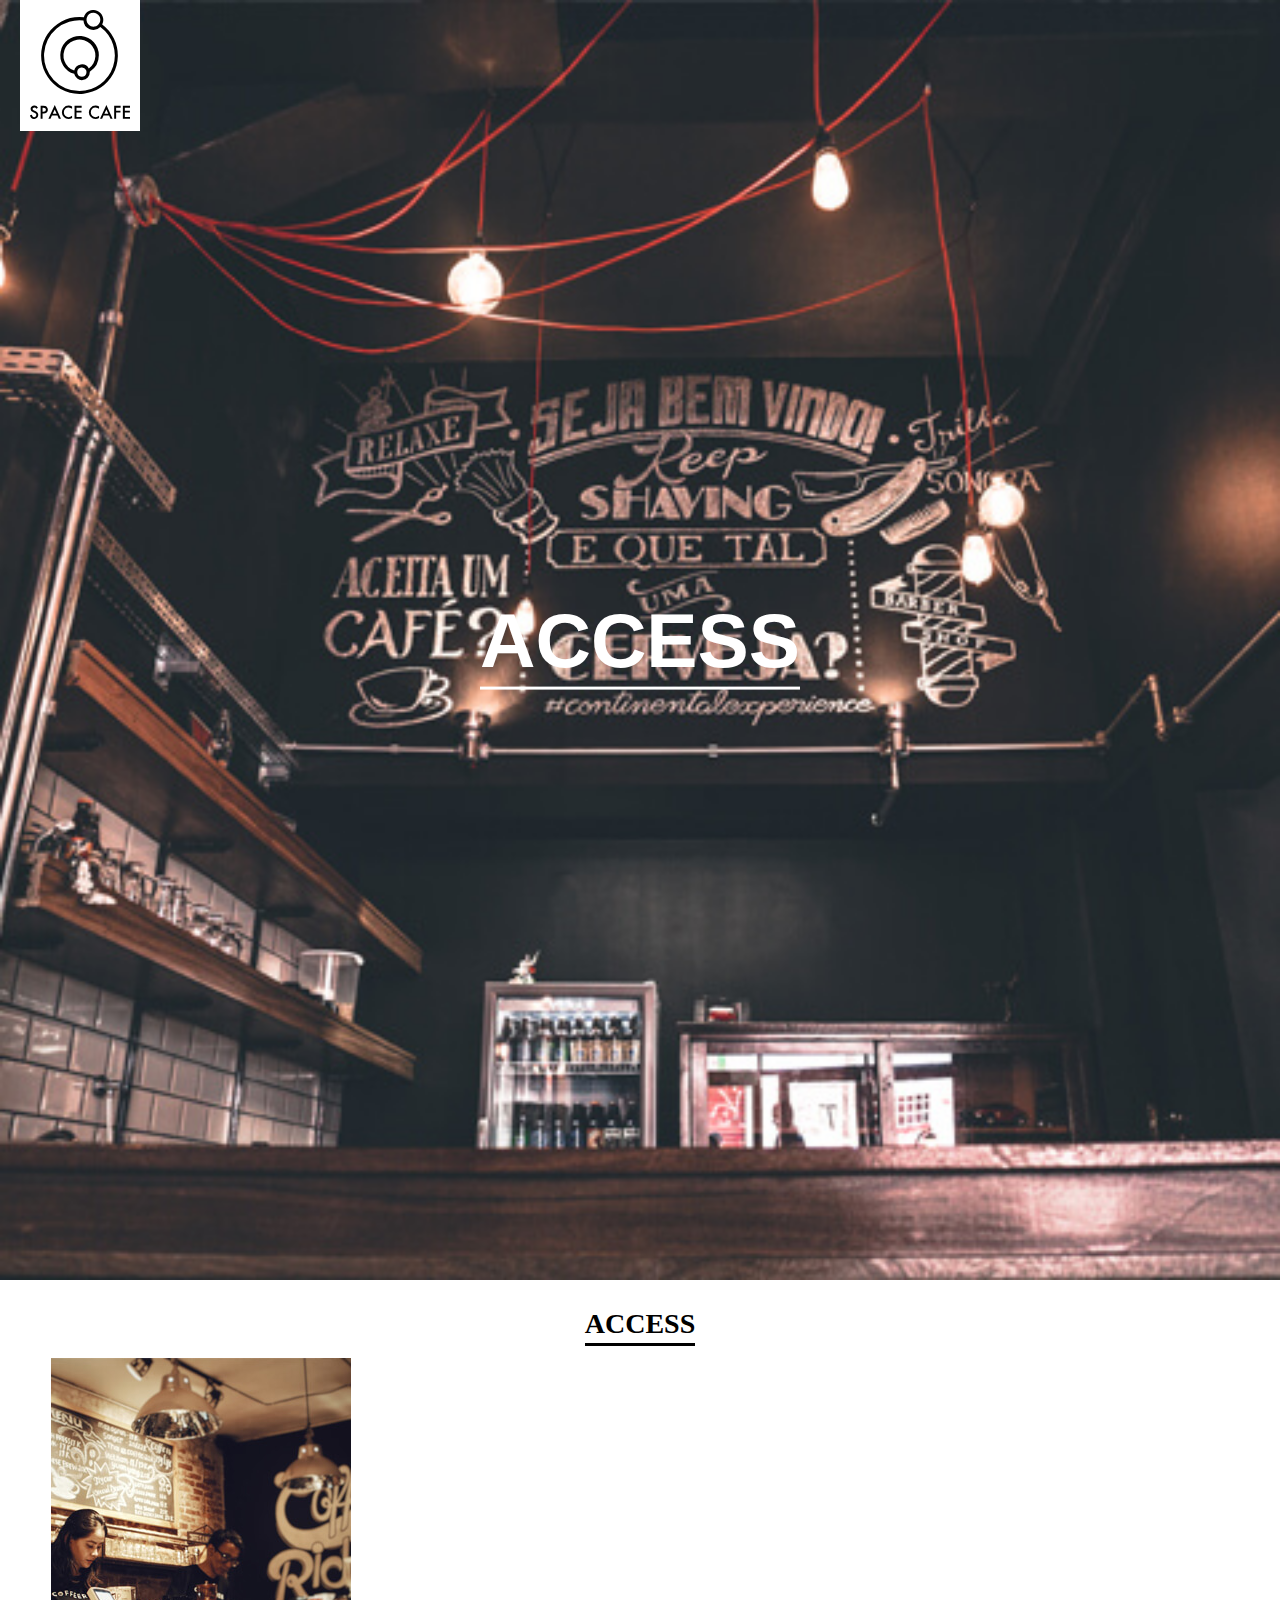
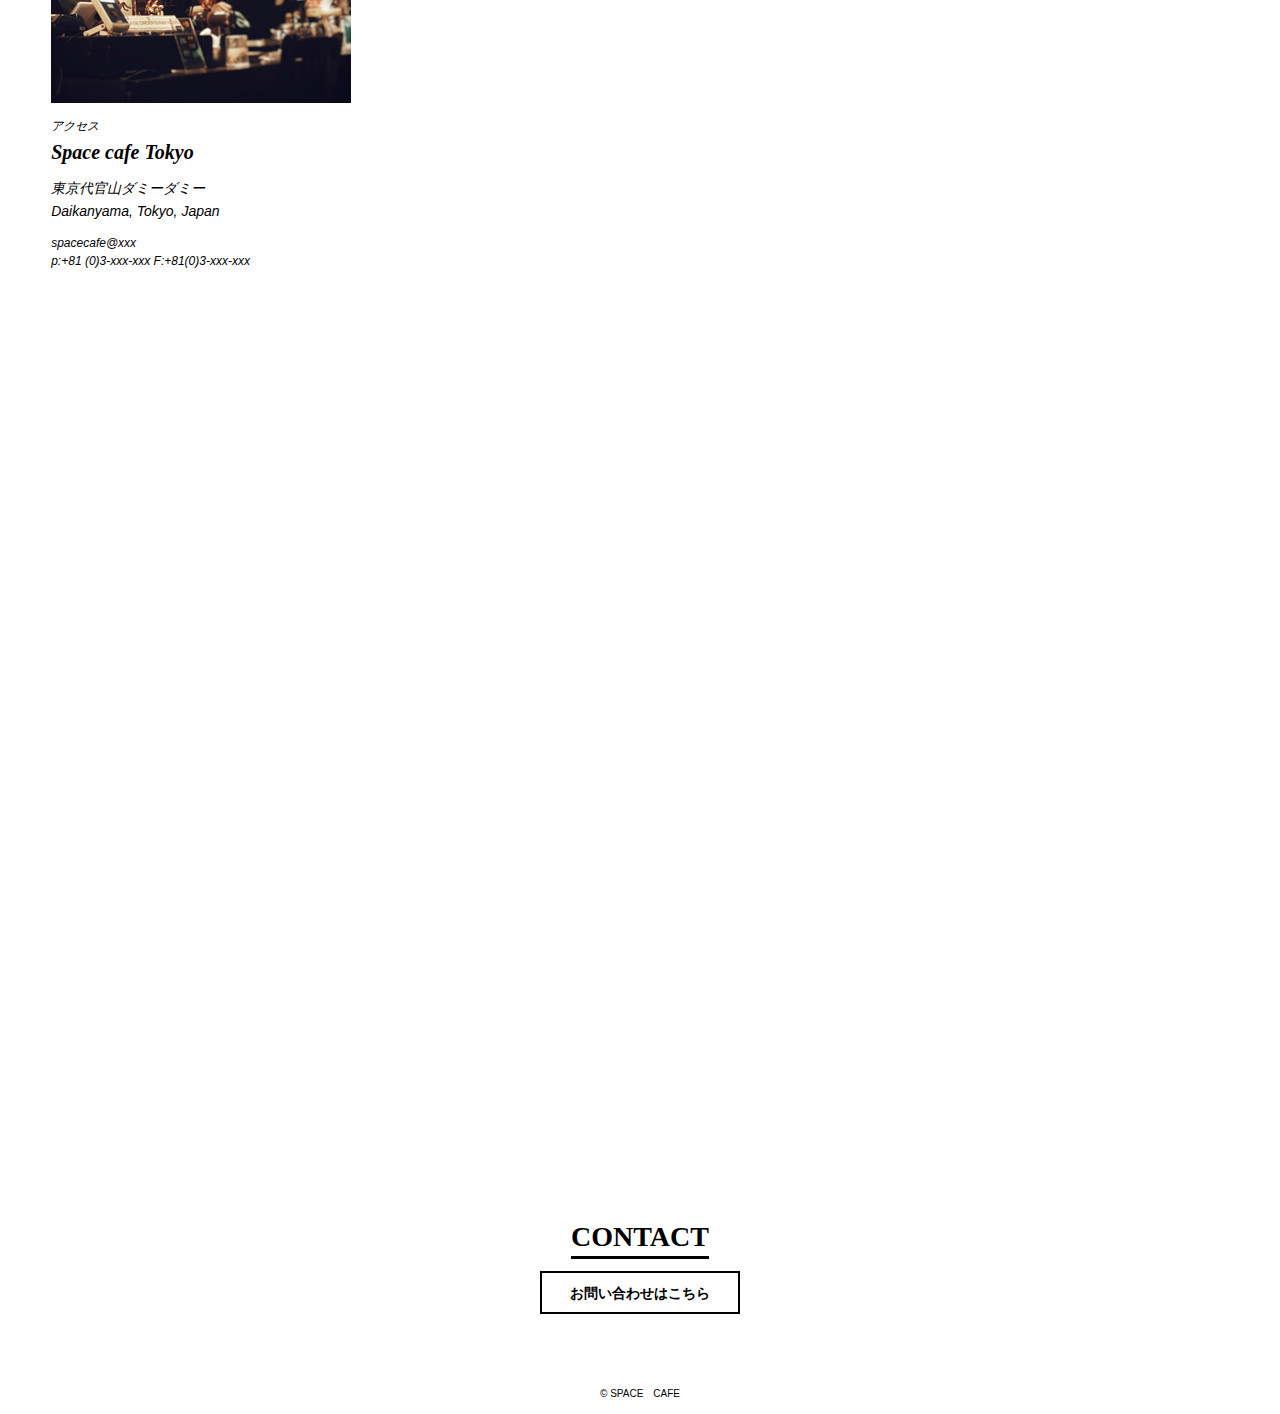
<file: irohaaccess/index.html>
<!DOCTYPE html>
<html lang="ja">
<head>
<meta charset="utf-8">
<meta http-equiv="X-UA-Compatible" content="IE=edge">
<meta name = "viewport" content="width=device-width, user-scalable=yes,initial-scale=1.0">
<title>アクセスページ SPACE CAFE</title>
<link rel="shortcut icon" href="../assets/img/common/favicon.ico">
<link rel="apple-touch-icon" href="../assets/img/common/apple-touchicon.png">
<link rel="stylesheet" href="../assets/css/reset.css">
<link rel="stylesheet" href="../assets/css/common.css">
<link rel="stylesheet" href="../assets/css/access.css">
</head>
<body>
    <header class="header header-access">
        <h1 class="logo"><img src="../assets/img/common/logo.svg" alt="ロゴ"></h1>
          <div class="catch-copy"><span>ACCESS</span></div>
    </header>
    <main class="main">
      <div class="wrapper">
          <section class="section-access">
              <h2 class="heading02"><span>ACCESS</span></h2>
               <div class="access-img"><img src="../assets/img/access/img_access.jpg" alt="店内風景"></div>
        <address class="address">
          <dl>
              <dt>アクセス</dt>
              <dd class="access-desc">
                  <div class="access-name">Space cafe Tokyo</div>
                  <div class="address">
                      <div class="address-text">
                          東京代官山ダミーダミー<br>
                          Daikanyama, Tokyo, Japan
                      </div>
                      <div class="address-contact">
                        spacecafe@xxx<br>
                          p:+81 (0)3-xxx-xxx F:+81(0)3-xxx-xxx
                      </div>
                  </div>
              </dd>
          </dl>    
       </address>
            <div class="map">
                <iframe src="https://www.google.com/maps/embed?pb=!1m18!1m12!1m3!1d3242.1736982450498!2d139.70095931526393!3d35.64809188020207!2m3!1f0!2f0!3f0!3m2!1i1024!2i768!4f13.1!3m3!1m2!1s0x60188b45c788b9cd%3A0x50f941ce0d71f4f8!2z5Luj5a6Y5bGx6aeF!5e0!3m2!1sja!2sjp!4v1581669852854!5m2!1sja!2sjp" width="600" height="450" frameborder="0" style="border:0;" allowfullscreen=""></iframe>
              </div>
              </section>
              <section>
              <h2 class="heading02 heading02-contact"><span>CONTACT</span></h2>
              <a href="..//contact/index.html" class="btn">お問い合わせはこちら</a>
          </section>
      </div>
    </main>
    <footer class="footer">
        <p class="copy"><small>&copy; SPACE　CAFE</small></p>
    </footer>
</body>
<html>
</file>
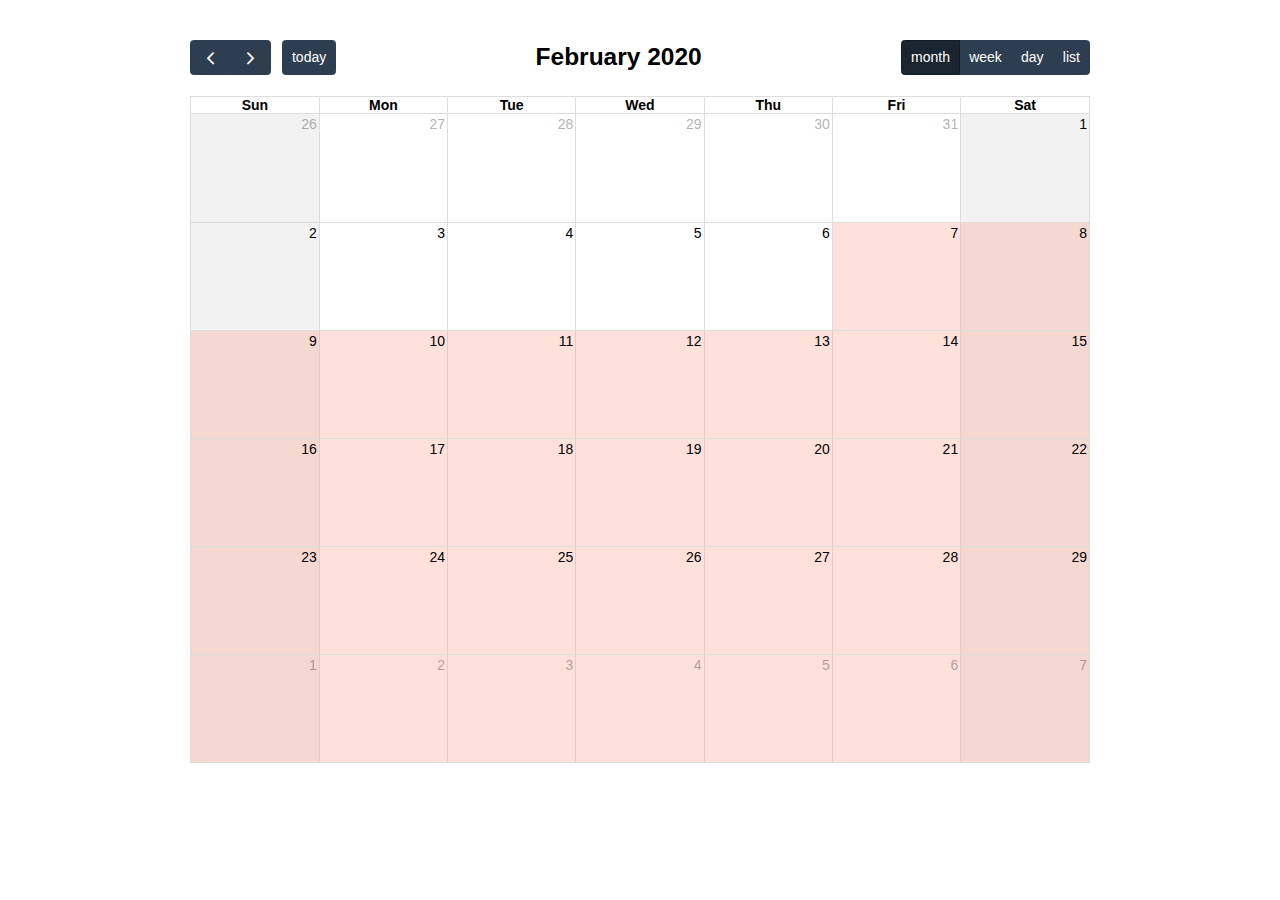
<file: background-events.html>
<!DOCTYPE html>
<html>
<head>
<meta charset='utf-8' />
<link href='./assets/css/core/main.css' rel='stylesheet' />
<link href='./assets/css/daygrid/main.css' rel='stylesheet' />
<link href='./assets/css/timegrid/main.css' rel='stylesheet' />
<link href='./assets/css/list/main.css' rel='stylesheet' />
<script src='./assets/js/core/main.js'></script>
<script src='./assets/js/interaction/main.js'></script>
<script src='./assets/js/daygrid/main.js'></script>
<script src='./assets/js/timegrid/main.js'></script>
<script src='./assets/js/list/main.js'></script>
<script>

  document.addEventListener('DOMContentLoaded', function() {
    var calendarEl = document.getElementById('calendar');

    var calendar = new FullCalendar.Calendar(calendarEl, {
      plugins: [ 'interaction', 'dayGrid', 'timeGrid', 'list' ],
      header: {
        left: 'prev,next today',
        center: 'title',
        right: 'dayGridMonth,timeGridWeek,timeGridDay,listMonth'
      },
      defaultDate: '2020-02-13',
      navLinks: true, // can click day/week names to navigate views
      businessHours: true, // display business hours
      editable: true,
      events: [
       /* {
          title: 'Business Lunch',
          start: '2019-08-03T13:00:00',
          constraint: 'businessHours'
        },
        {
          title: 'Meeting',
          start: '2019-08-13T11:00:00',
          constraint: 'availableForMeeting', // defined below
          color: '#257e4a'
        },*/
        {
          title: 'Iroha HANAMI',
          start: '2020-04-05T11:00:00',
          end: '2020-04-05T13:00:00'
        },

        {
          title: 'Iroha meeting',
          start: '2020-04-16T18:30:00',
          end: '2020-04-16T20:30:00'
        },

        {
          title: 'Iroha meeting',
          start: '2020-04-23T18:30:00',
          end: '2020-04-23T20:30:00'
        },
        {
          title: 'Iroha meeting',
          start: '2020-04-30T18:30:00',
          end: '2020-04-30T20:30:00'
        },
        {
          title: 'Iroha meeting',
          start: '2020-05-07T18:30:00',
          end: '2020-05-07T20:30:00'
        },
        {
          title: 'Iroha meeting',
          start: '2020-05-14T18:30:00',
          end: '2020-05-14T20:30:00'
        },
        {
          title: 'Iroha meeting',
          start: '2020-05-21T18:30:00',
          end: '2020-05-21T20:30:00'
        },
        {
          title: 'Iroha meeting',
          start: '2020-05-28T18:30:00',
          end: '2020-05-28T20:30:00'
        },
        /*{
          title: 'Party',
          start: '2019-08-29T20:00:00'
        },*/

        // areas where "Meeting" must be dropped
      /*  {
          groupId: 'availableForMeeting',
          start: '2019-08-11T10:00:00',
          end: '2019-08-11T16:00:00',
          rendering: 'background'
        },
        {
          groupId: 'availableForMeeting',
          start: '2019-08-13T10:00:00',
          end: '2019-08-13T16:00:00',
          rendering: 'background'
        },*/

        // red areas where no events can be dropped
        {
          start: '2020-02-07',
          end: '2020-04-07',
          overlap: false,
          rendering: 'background',
          color: '#ff9f89'
        },

        {
          start: '2020-05-02',
          end: '2020-05-06',
          overlap: false,
          rendering: 'background',
          color: '#ff9f89'
        },
        /*{
          start: '2019-08-06',
          end: '2019-08-08',
          overlap: false,
          rendering: 'background',
          color: '#ff9f89'
        }*/
      ]
    });

    calendar.render();
  });

</script>
<style>

  body {
    margin: 40px 10px;
    padding: 0;
    font-family: Arial, Helvetica Neue, Helvetica, sans-serif;
    font-size: 14px;
  }

  #calendar {
    max-width: 900px;
    margin: 0 auto;
  }

</style>
</head>
<body>

  <div id='calendar'></div>

</body>
</html>
</file>
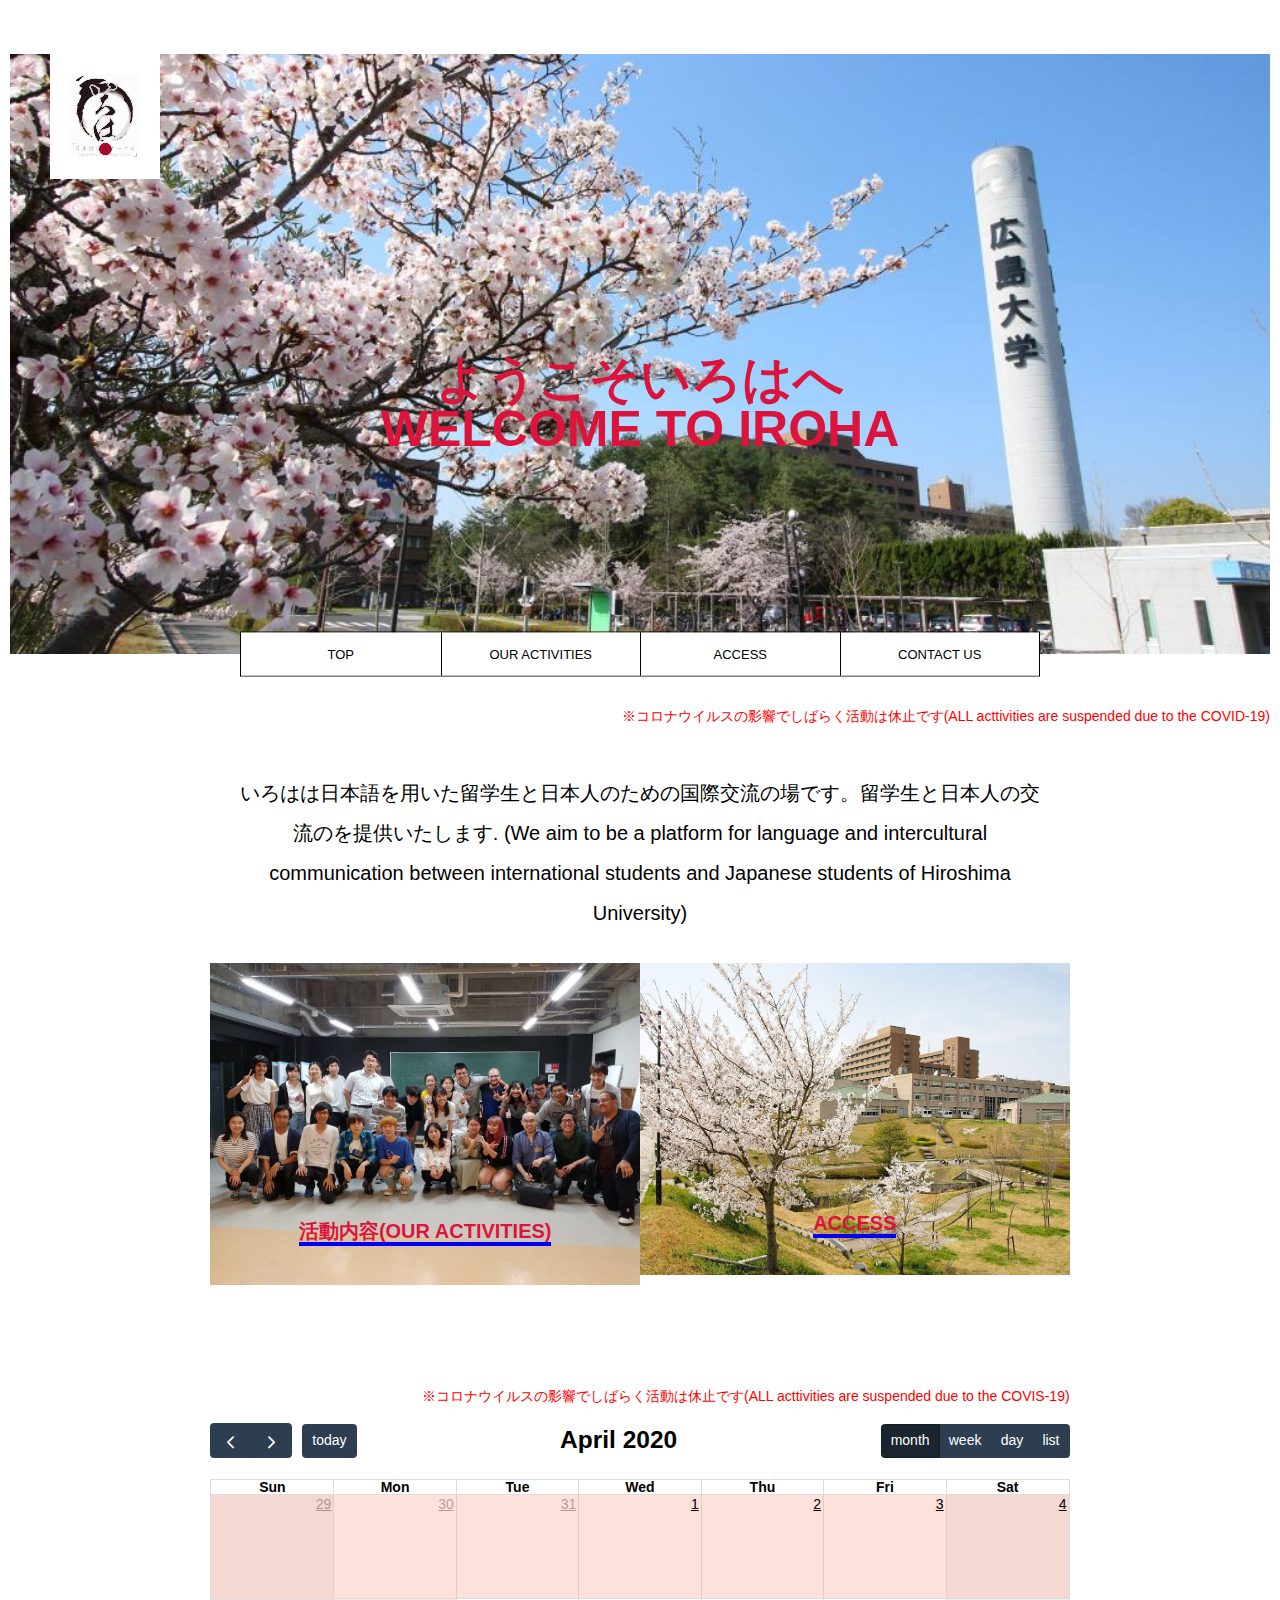
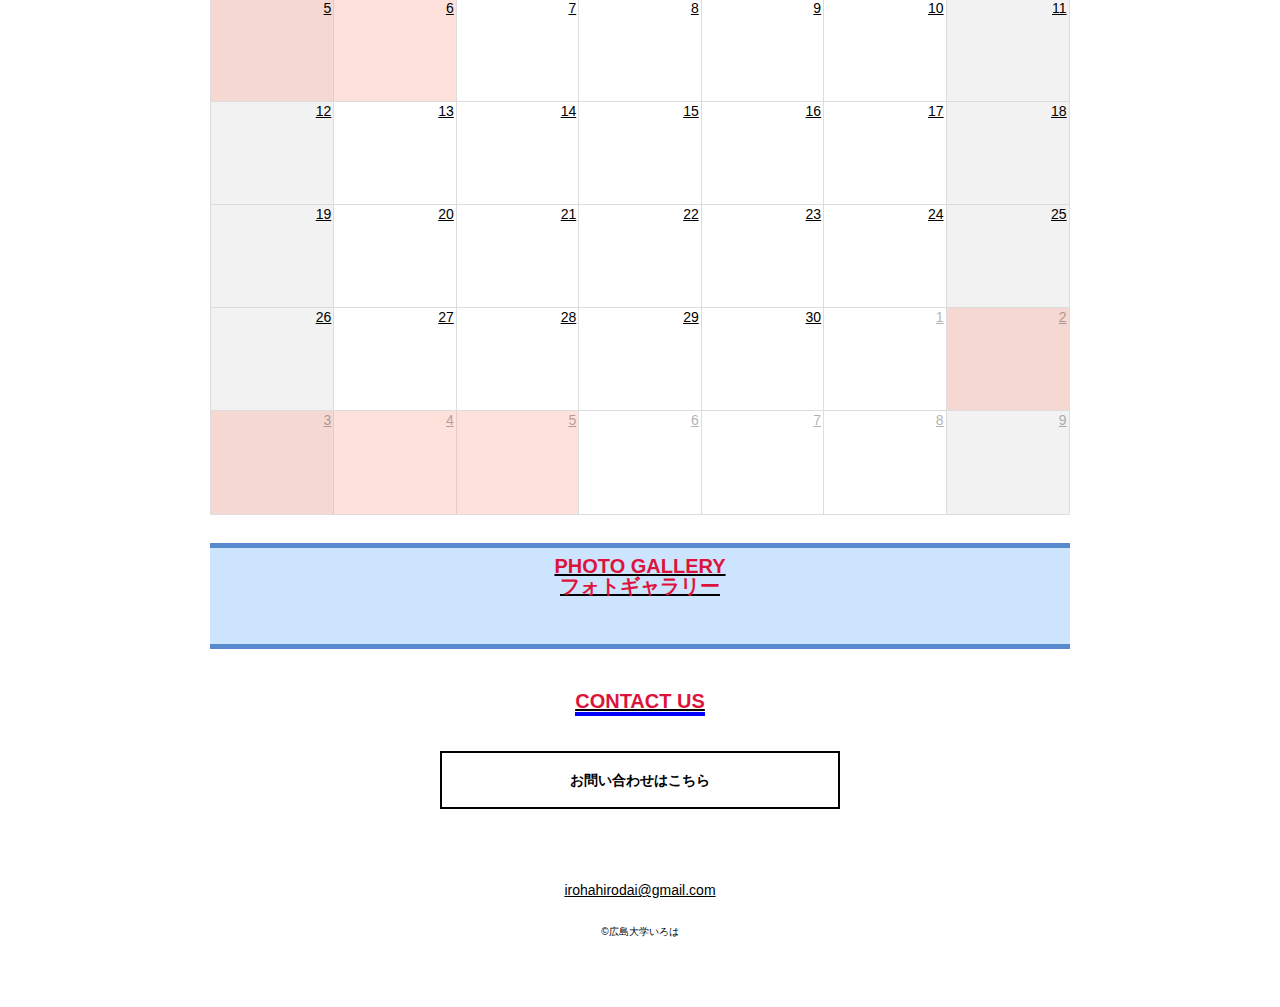
<file: iroha.html>
<!DOCTYPE html>
<html lang ="ja">
<head>
<meta charset="utf-8">
<meta http-equiv="X-UA-Compatible" content="IE=edge">
<meta name = "viewport" content="width=device-width, user-scalable=yes,initial-scale=1.0">
 <title>いろは(Iroha)</title>
　<link rel="shortcut icon" href="assets/img/common/iroha.ico">
　<link rel="apple-touch-icon" href="assets/img/common/apple-iroha-icon.png">
  <link rel="stylesheet" href="assets/css/reset.css">
  <link rel="stylesheet" href="assets/css/irohacommon.css">
  <link rel="stylesheet" href="assets/css/irohatop.css">
  <link href='./assets/css/core/main.css' rel='stylesheet' />
<link href='./assets/css/daygrid/main.css' rel='stylesheet' />
<link href='./assets/css/timegrid/main.css' rel='stylesheet' />
<link href='./assets/css/list/main.css' rel='stylesheet' />
<script src='./assets/js/core/main.js'></script>
<script src='./assets/js/interaction/main.js'></script>
<script src='./assets/js/daygrid/main.js'></script>
<script src='./assets/js/timegrid/main.js'></script>
<script src='./assets/js/list/main.js'></script>
</head>
<body>
 <header class="header">
     <h1 class="logo"><img src="assets/img/common/iroha.svg" alt="ロゴ"></h1>
　    <div class="catch-copy"><span><font face="HG行書体">ようこそいろはへ</font><br>
         <font face="@Arial Unicode MS">WELCOME TO IROHA</font></span></div>
</header>
<nav class="globalnav">
 <ul class="globalnav-list">
     <li><a href="iroha.html">TOP</a></li> 
     <li><a href="irohamenu/iroha.html">OUR ACTIVITIES</a></li>
     <li><a href="irohaaccess/iroha.html">ACCESS</a></li>
     <li><a href="irohacontact/iroha.html">CONTACT US</a></li>
 </ul>
</nav>
<main class="main">
     <div class="alert">
           ※コロナウイルスの影響でしばらく活動は休止です(ALL acttivities are suspended due to the COVID-19)
       </div>
 <div class="wrapper">
    <div class="lead">
        いろはは日本語を用いた留学生と日本人のための国際交流の場です。留学生と日本人の交流のを提供いたします. (We aim to be a platform for language and intercultural communication between international students and Japanese students of Hiroshima University)
        
    </div>
<div class="img-link-wrap">
 <section class="img-link">
    <a href="irohamenu/iroha.html">
     <img src="assets/img/menu/irohaactive.jpg" alt="">
        <h2 class="heading02"><span>活動内容(OUR ACTIVITIES)</span></h2>
    </a>
</section>
<section class="img-link">
    <a href="irohaaccess/iroha.html">
     <img src="assets/img/access/irohaaccess.jpg" alt="" class="img-size">
        <h2 class="heading02"><span>ACCESS</span></h2>
   </a>
</section>
</div>
<!--<section>
<section>
    <a href="irohamenu/iroha.html">
    <h3>活動内容(OUR ACYIVITY)</h3>
    </a>
</section>
     <a href="irohaaccess/iroha.html">
         <h3>ACCEESS</h3>
    </a>
</section><-->
     <br>
   <section>
       <div class="alert">
           ※コロナウイルスの影響でしばらく活動は休止です(ALL acttivities are suspended due to the COVIS-19)
       </div>
    <script>

        document.addEventListener('DOMContentLoaded', function() {
          var calendarEl = document.getElementById('calendar');
      
          var calendar = new FullCalendar.Calendar(calendarEl, {
            plugins: [ 'interaction', 'dayGrid', 'timeGrid', 'list' ],
            header: {
              left: 'prev,next today',
              center: 'title',
              right: 'dayGridMonth,timeGridWeek,timeGridDay,listMonth'
            },
            defaultDate: '2020-04-04',
            navLinks: true, // can click day/week names to navigate views
            businessHours: true, // display business hours
            editable: true,
            events: [
             /* {
                title: 'Business Lunch',
                start: '2019-08-03T13:00:00',
                constraint: 'businessHours'
              },
              {
                title: 'Meeting',
                start: '2019-08-13T11:00:00',
                constraint: 'availableForMeeting', // defined below
                color: '#257e4a'
              },*/
              /*{
                title: 'Iroha HANAMI',
                start: '2020-04-05T11:00:00',
                end: '2020-04-05T13:00:00'
              },*/
      
              /*{
                title: 'Iroha meeting',
                start: '2020-04-16T18:30:00',
                end: '2020-04-16T20:30:00'
              },
      
              {
                title: 'Iroha meeting',
                start: '2020-04-23T18:30:00',
                end: '2020-04-23T20:30:00'
              },
              {
                title: 'Iroha meeting',
                start: '2020-04-30T18:30:00',
                end: '2020-04-30T20:30:00'
              },
              {
                title: 'Iroha meeting',
                start: '2020-05-07T18:30:00',
                end: '2020-05-07T20:30:00'
              },
              {
                title: 'Iroha meeting',
                start: '2020-05-14T18:30:00',
                end: '2020-05-14T20:30:00'
              },
              {
                title: 'Iroha meeting',
                start: '2020-05-21T18:30:00',
                end: '2020-05-21T20:30:00'
              },
              {
                title: 'Iroha meeting',
                start: '2020-05-28T18:30:00',
                end: '2020-05-28T20:30:00'
              }, */
              /*{
                title: 'Party',
                start: '2019-08-29T20:00:00'
              },*/
      
              // areas where "Meeting" must be dropped
            /*  {
                groupId: 'availableForMeeting',
                start: '2019-08-11T10:00:00',
                end: '2019-08-11T16:00:00',
                rendering: 'background'
              },
              {
                groupId: 'availableForMeeting',
                start: '2019-08-13T10:00:00',
                end: '2019-08-13T16:00:00',
                rendering: 'background'
              },*/
      
              // red areas where no events can be dropped
              {
                start: '2020-02-07',
                end: '2020-04-07',
                overlap: false,
                rendering: 'background',
                color: '#ff9f89'
              },
      
              {
                start: '2020-05-02',
                end: '2020-05-06',
                overlap: false,
                rendering: 'background',
                color: '#ff9f89'
              },
              /*{
                start: '2019-08-06',
                end: '2019-08-08',
                overlap: false,
                rendering: 'background',
                color: '#ff9f89'
              }*/
            ]
          });
      
          calendar.render();
        });
      
      </script>
      <style>
      
        body {
          margin: 40px 10px;
          padding: 0;
          font-family: Arial, Helvetica Neue, Helvetica, sans-serif;
          font-size: 14px;
        }
      
        #calendar {
          max-width: 900px;
          margin: 0 auto;
        }
      
      </style>
       

     <div id='calendar'></div>  


   </section>
     
    <section>
      <div class="photwrap">
     <a href="phot/irohaphot.html"> 
         <h2 class="heading02 heading02-phot"><p>PHOTO GALLERY<br>フォトギャラリー</p></h2>
        </a>
      </div>
     </section>
　　<section>
    <a href="irohacontact/iroha.html">
    <h2 class="heading02 heading02"><span>CONTACT US</span></h2>
    </a>
    <a href="irohacontact/iroha.html" class="btn"><p>お問い合わせはこちら</p></a> 
　　</section>
</div> <!--wrapper-->
    <div class= eemail><a href="irohahirodai@gmail.com">irohahirodai@gmail.com</a></div>
</main>
<footer class="footer">
    <p class="copy"><small>&copy;広島大学いろは</small><p>
</footer>
</body>
</html>
</file>
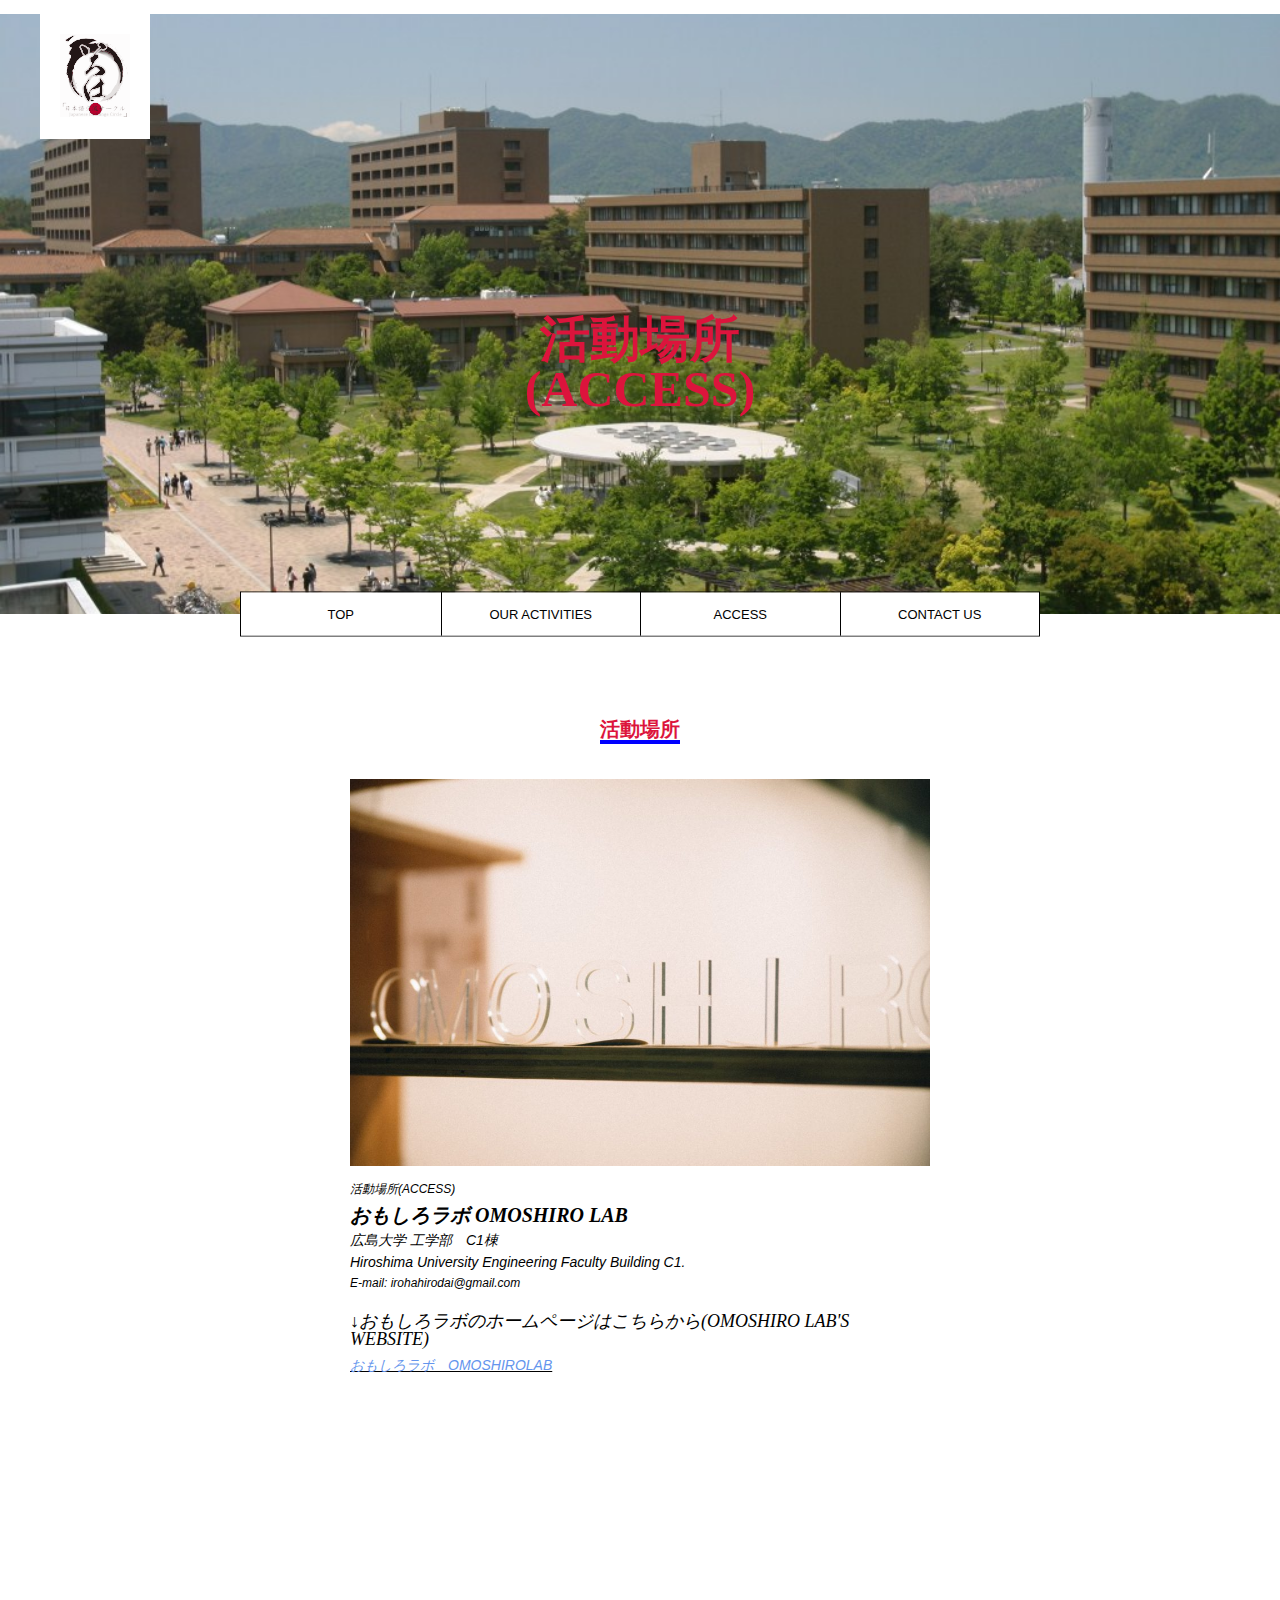
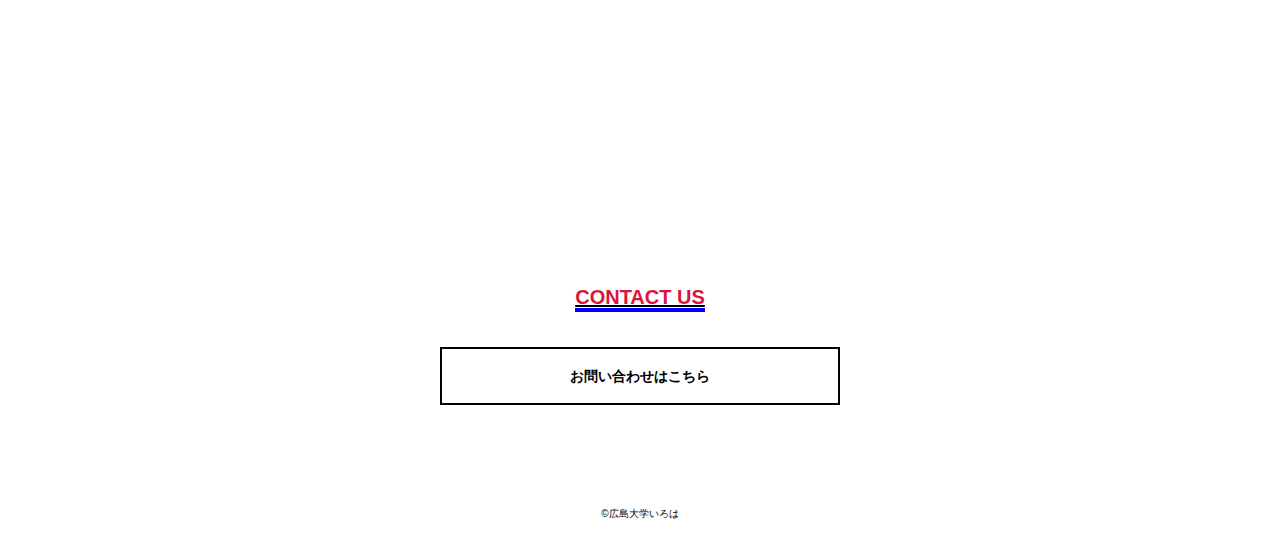
<file: irohaaccess/iroha.html>
<!DOCTYPE html>
<html lang ="ja">
<head>
<meta charset="utf-8">
<meta http-equiv="X-UA-Compatible" content="IE=edge">
<meta name = "viewport" content="width=device-width, user-scalable=yes,initial-scale=1.0">
 <title>アクセスページ(access page) | いろは(Iroha)</title>
　<link rel="shortcut icon" href="../assets/img/common/iroha.ico">
　<link rel="apple-touch-icon" href="../assets/img/common/apple-iroha-icon.png">
  <link rel="stylesheet" href="../assets/css/reset.css">
  <link rel="stylesheet" href="../assets/css/irohacommon.css">
  <link rel="stylesheet" href="../assets/css/irohaaccess.css">
</head>
<body>
 <header class="header header-access">
     <h1 class="logo"><img src="../assets/img/common/iroha.svg" alt="ロゴ"></h1>
     <div class="catch-copy"><span><font face="HG行書体">活動場所<br>(ACCESS)</font></span></div>
</header>
<nav class="globalnav">
 <ul class="globalnav-list">
     <li><a href="../iroha.html">TOP</a></li> 
     <li><a href="../irohamenu/iroha.html">OUR ACTIVITIES</a></li>
     <li><a href="./iroha.html">ACCESS</a></li>
     <li><a href="../irohacontact/iroha.html">CONTACT US</a></li>
 </ul>
</nav>
<main class="main">
 <div class="wrapper">
     <section class="section-access">
         <h2 class="heading02"><span>活動場所</span></h2>
         <div class="access-img"><img src="../assets/img/access/irohaomoshiro.jpg"></div>
         <address class="address">
             <dl>
                 <dt>活動場所(ACCESS)</dt>
                 <dd class="access-desc">
                     <div class="access-name">おもしろラボ OMOSHIRO LAB</div>
                     <div class="address">
                         <div class="address-text">
                             広島大学 工学部　C1棟
                         </div>
                         <div class="address-text2">
                             Hiroshima University Engineering Faculty Building C1.
                         </div>
                         <div class="address-contact">
                            E-mail: irohahirodai@gmail.com
                         </div>
                     </div>
                      <div class="omoshirourl">↓おもしろラボのホームページはこちらから(OMOSHIRO LAB'S WEBSITE)</div>
                     <a href="https://omolab-en.wixsite.com/omolab-en"><div class="url">おもしろラボ　OMOSHIROLAB</div></a>
                 </dd><!--access-desc-->
             </dl>
         </address>
         <div class="map">
            <iframe src="https://www.google.com/maps/embed?pb=!1m18!1m12!1m3!1d3292.0176349997005!2d132.71271077762802!3d34.40089768243068!2m3!1f0!2f0!3f0!3m2!1i1024!2i768!4f13.1!3m3!1m2!1s0x35506fd310e0fd17%3A0xba12fadeabd947b5!2z44CSNzM5LTAwNDYg5bqD5bO255yM5p2x5bqD5bO25biC6Y-h5bGx77yR5LiB55uu77yUIOWun-mok-eglOeptuajn0Mx!5e0!3m2!1sja!2sjp!4v1581913071631!5m2!1sja!2sjp" width="600" height="450" frameborder="0" style="border:0;" allowfullscreen=""></iframe>
         </div>
     </section >
    <section><!--menu-wrap --> 
     <a href="../irohacontact/iroha.html">
      <h2 class="heading02 heading02-contact"><span>CONTACT US</span></h2>
     </a>
     <a href="../irohacontact/iroha.html" class="btn"><p>お問い合わせはこちら</p></a> 
　　</section>
</div> <!--wrapper-->
</main>
<footer class="footer">
    <p class="copy"><small>&copy;広島大学いろは</small><p>
</footer>
</body>
</html>
</file>
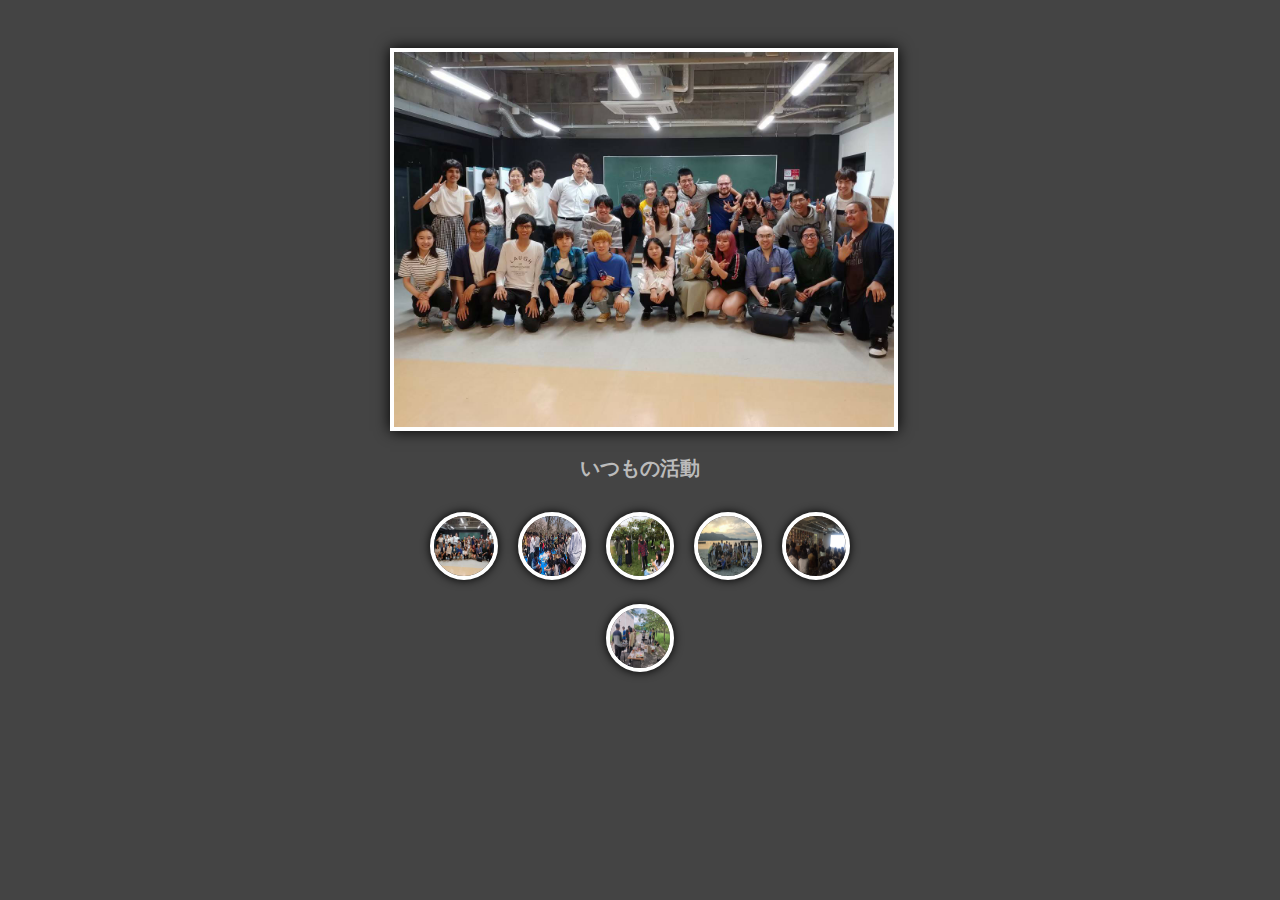
<file: phot/irohaphot.html>
<!DOCTYPE html>
<html lang="ja">
    

<head>
<meta charset="UTF-8">
<title>IROHA PHOTOGALLERY</title>
<link rel="stylesheet" href="../assets/css/irohaphot.css">
</head>
<body>
  <div id="gallery">
    <div class="main">
    </div>
    <div class="thumb">
    </div>
  </div>
  <script src="../js/phot.js"></script>
</body>
</html>
</file>
<file: assets/css/common.css>
@charset "UTF-8";
.header{
    position:relative;
    width: 100%;
    height 0;
    padding-bottom:100%;
    background: url(../img/top/hero_top.jpg) no-repeat center center/cover;
}

.logo{
    width:120px;
    padding:10px;
    background:#fff;
    position:absolute;
    top:0;
    left:20px;
}

.catch-copy, .page-title{
    text-align:center;
    width: 100%;
    color: #fff;
    font-family; "ヒラギノ明朝 ProN W3", "Hiragino Mincho ProN", "HG明朝E", "ⅯＳ　Ｐ明朝", "ⅯＳ　 明朝", serif;
    font-size:6vw;
    font-weight:bold;
    position:absolute;
    top:50%;
    left:0;
     -webkit-transform:translate(0,-50%);
    transform: translate(0,-50%);
}


.catch-copy span, .page-title span{
    border-bottom: 3px solid #fff;
    padding-bottom:4px;
}
.heading02{
    text-align:center;
    font-size: 28px;
    font-weight:bold;
    color:#000;
    font-family: "ヒラギノ明朝 ProN W3", "Hiragino Mincho ProN", "HG明朝E", "ⅯＳ　Ｐ明朝", "ⅯＳ　 明朝", serif;
    margin-bottom: 20px;
}

.heading02 span{
    border-bottom: 3px solid #000;
    padding-bottom: 4px;
}

.lead{
    font-size: 24px;
    line-height: 2.0;
}

.btn{
    display: block;
    text-align: center;
    width: 200px;
    margin: 0 auto 60px;
    border: 2px solid #000;
    text-decoration:none;
    padding:13px 0 12px;
    font-weight:bold;
}

.footer{
    padding: 15px 10px;
}

.copy{
    text-align:center;
    font-size: 1.0rem;
}
</file>
<file: assets/css/access.css>
@charset "UTF-8";
.header.header-access{
    background: url(../img/access/hero_access.jpg) no-repeat center center/cover;
}

.wrapper{
    max-width:960;
    margin 0 auto;
    padding: 0 4%;
}

.section-access{
    padding: 30px 0 50px;
}

.access-img{
    margin-bottom: 15px;
}

.address{
    margin-bottom: 20px;
}

.address dt{
    font-size:12px;
    margin-bottom:10px;
}

.access-name{
    font-family: "ヒラギノ明朝 ProN W3", "Hiragino Mincho ProN", "HG明朝E", "ⅯＳ　Ｐ明朝", "ⅯＳ　 明朝", serif;
    font-size:20px;
    font-weight:bold;
    margin-bottom:15px;
}

.address-text{
    font-size: 14px;
    line-height: 1.67;
    margin-bottom: 10px;
}

.address-contact{
    font-size: 12px;
    line-height: 1.5;
}

.map{
    position: relative;
    width:100;
    height: 0;
    padding-bottom: 75%;
}

.map iframe{
    width: 100%;
    height: 100%;
    position: absolute;
    top:0;
    left:0;
    bottom:0;
    right:0;
}
</file>
<file: assets/css/core/main.css>
@charset "UTF-8";
.fc {
  direction: ltr;
  text-align: left;
}

.fc-rtl {
  text-align: right;
}

body .fc {
  /* extra precedence to overcome jqui */
  font-size: 1em;
}

/* Colors
--------------------------------------------------------------------------------------------------*/
.fc-highlight {
  /* when user is selecting cells */
  background: #bce8f1;
  opacity: 0.3;
}

.fc-bgevent {
  /* default look for background events */
  background: #8fdf82;
  opacity: 0.3;
}

.fc-nonbusiness {
  /* default look for non-business-hours areas */
  /* will inherit .fc-bgevent's styles */
  background: #d7d7d7;
}

/* Popover
--------------------------------------------------------------------------------------------------*/
.fc-popover {
  position: absolute;
  box-shadow: 0 2px 6px rgba(0, 0, 0, 0.15);
}

.fc-popover .fc-header {
  /* TODO: be more consistent with fc-head/fc-body */
  display: flex;
  flex-direction: row;
  justify-content: space-between;
  align-items: center;
  padding: 2px 4px;
}

.fc-rtl .fc-popover .fc-header {
  flex-direction: row-reverse;
}

.fc-popover .fc-header .fc-title {
  margin: 0 2px;
}

.fc-popover .fc-header .fc-close {
  cursor: pointer;
  opacity: 0.65;
  font-size: 1.1em;
}

/* Misc Reusable Components
--------------------------------------------------------------------------------------------------*/
.fc-divider {
  border-style: solid;
  border-width: 1px;
}

hr.fc-divider {
  height: 0;
  margin: 0;
  padding: 0 0 2px;
  /* height is unreliable across browsers, so use padding */
  border-width: 1px 0;
}

.fc-bg,
.fc-bgevent-skeleton,
.fc-highlight-skeleton,
.fc-mirror-skeleton {
  /* these element should always cling to top-left/right corners */
  position: absolute;
  top: 0;
  left: 0;
  right: 0;
}

.fc-bg {
  bottom: 0;
  /* strech bg to bottom edge */
}

.fc-bg table {
  height: 100%;
  /* strech bg to bottom edge */
}

/* Tables
--------------------------------------------------------------------------------------------------*/
.fc table {
  width: 100%;
  box-sizing: border-box;
  /* fix scrollbar issue in firefox */
  table-layout: fixed;
  border-collapse: collapse;
  border-spacing: 0;
  font-size: 1em;
  /* normalize cross-browser */
}

.fc th {
  text-align: center;
}

.fc th,
.fc td {
  border-style: solid;
  border-width: 1px;
  padding: 0;
  vertical-align: top;
}

.fc td.fc-today {
  border-style: double;
  /* overcome neighboring borders */
}

/* Internal Nav Links
--------------------------------------------------------------------------------------------------*/
a[data-goto] {
  cursor: pointer;
}

a[data-goto]:hover {
  text-decoration: underline;
}

/* Fake Table Rows
--------------------------------------------------------------------------------------------------*/
.fc .fc-row {
  /* extra precedence to overcome themes forcing a 1px border */
  /* no visible border by default. but make available if need be (scrollbar width compensation) */
  border-style: solid;
  border-width: 0;
}

.fc-row table {
  /* don't put left/right border on anything within a fake row.
     the outer tbody will worry about this */
  border-left: 0 hidden transparent;
  border-right: 0 hidden transparent;
  /* no bottom borders on rows */
  border-bottom: 0 hidden transparent;
}

.fc-row:first-child table {
  border-top: 0 hidden transparent;
  /* no top border on first row */
}

/* Day Row (used within the header and the DayGrid)
--------------------------------------------------------------------------------------------------*/
.fc-row {
  position: relative;
}

.fc-row .fc-bg {
  z-index: 1;
}

/* highlighting cells & background event skeleton */
.fc-row .fc-bgevent-skeleton,
.fc-row .fc-highlight-skeleton {
  bottom: 0;
  /* stretch skeleton to bottom of row */
}

.fc-row .fc-bgevent-skeleton table,
.fc-row .fc-highlight-skeleton table {
  height: 100%;
  /* stretch skeleton to bottom of row */
}

.fc-row .fc-highlight-skeleton td,
.fc-row .fc-bgevent-skeleton td {
  border-color: transparent;
}

.fc-row .fc-bgevent-skeleton {
  z-index: 2;
}

.fc-row .fc-highlight-skeleton {
  z-index: 3;
}

/*
row content (which contains day/week numbers and events) as well as "mirror" (which contains
temporary rendered events).
*/
.fc-row .fc-content-skeleton {
  position: relative;
  z-index: 4;
  padding-bottom: 2px;
  /* matches the space above the events */
}

.fc-row .fc-mirror-skeleton {
  z-index: 5;
}

.fc .fc-row .fc-content-skeleton table,
.fc .fc-row .fc-content-skeleton td,
.fc .fc-row .fc-mirror-skeleton td {
  /* see-through to the background below */
  /* extra precedence to prevent theme-provided backgrounds */
  background: none;
  /* in case <td>s are globally styled */
  border-color: transparent;
}

.fc-row .fc-content-skeleton td,
.fc-row .fc-mirror-skeleton td {
  /* don't put a border between events and/or the day number */
  border-bottom: 0;
}

.fc-row .fc-content-skeleton tbody td,
.fc-row .fc-mirror-skeleton tbody td {
  /* don't put a border between event cells */
  border-top: 0;
}

/* Scrolling Container
--------------------------------------------------------------------------------------------------*/
.fc-scroller {
  -webkit-overflow-scrolling: touch;
}

/* TODO: move to timegrid/daygrid */
.fc-scroller > .fc-day-grid,
.fc-scroller > .fc-time-grid {
  position: relative;
  /* re-scope all positions */
  width: 100%;
  /* hack to force re-sizing this inner element when scrollbars appear/disappear */
}

/* Global Event Styles
--------------------------------------------------------------------------------------------------*/
.fc-event {
  position: relative;
  /* for resize handle and other inner positioning */
  display: block;
  /* make the <a> tag block */
  font-size: 0.85em;
  line-height: 1.4;
  border-radius: 3px;
  border: 1px solid #3788d8;
}

.fc-event,
.fc-event-dot {
  background-color: #3788d8;
  /* default BACKGROUND color */
}

.fc-event,
.fc-event:hover {
  color: #fff;
  /* default TEXT color */
  text-decoration: none;
  /* if <a> has an href */
}

.fc-event[href],
.fc-event.fc-draggable {
  cursor: pointer;
  /* give events with links and draggable events a hand mouse pointer */
}

.fc-not-allowed,
.fc-not-allowed .fc-event {
  /* to override an event's custom cursor */
  cursor: not-allowed;
}

.fc-event .fc-content {
  position: relative;
  z-index: 2;
}

/* resizer (cursor AND touch devices) */
.fc-event .fc-resizer {
  position: absolute;
  z-index: 4;
}

/* resizer (touch devices) */
.fc-event .fc-resizer {
  display: none;
}

.fc-event.fc-allow-mouse-resize .fc-resizer,
.fc-event.fc-selected .fc-resizer {
  /* only show when hovering or selected (with touch) */
  display: block;
}

/* hit area */
.fc-event.fc-selected .fc-resizer:before {
  /* 40x40 touch area */
  content: "";
  position: absolute;
  z-index: 9999;
  /* user of this util can scope within a lower z-index */
  top: 50%;
  left: 50%;
  width: 40px;
  height: 40px;
  margin-left: -20px;
  margin-top: -20px;
}

/* Event Selection (only for touch devices)
--------------------------------------------------------------------------------------------------*/
.fc-event.fc-selected {
  z-index: 9999 !important;
  /* overcomes inline z-index */
  box-shadow: 0 2px 5px rgba(0, 0, 0, 0.2);
}

.fc-event.fc-selected:after {
  content: "";
  position: absolute;
  z-index: 1;
  /* same z-index as fc-bg, behind text */
  /* overcome the borders */
  top: -1px;
  right: -1px;
  bottom: -1px;
  left: -1px;
  /* darkening effect */
  background: #000;
  opacity: 0.25;
}

/* Event Dragging
--------------------------------------------------------------------------------------------------*/
.fc-event.fc-dragging.fc-selected {
  box-shadow: 0 2px 7px rgba(0, 0, 0, 0.3);
}

.fc-event.fc-dragging:not(.fc-selected) {
  opacity: 0.75;
}

/* Horizontal Events
--------------------------------------------------------------------------------------------------*/
/* bigger touch area when selected */
.fc-h-event.fc-selected:before {
  content: "";
  position: absolute;
  z-index: 3;
  /* below resizers */
  top: -10px;
  bottom: -10px;
  left: 0;
  right: 0;
}

/* events that are continuing to/from another week. kill rounded corners and butt up against edge */
.fc-ltr .fc-h-event.fc-not-start,
.fc-rtl .fc-h-event.fc-not-end {
  margin-left: 0;
  border-left-width: 0;
  padding-left: 1px;
  /* replace the border with padding */
  border-top-left-radius: 0;
  border-bottom-left-radius: 0;
}

.fc-ltr .fc-h-event.fc-not-end,
.fc-rtl .fc-h-event.fc-not-start {
  margin-right: 0;
  border-right-width: 0;
  padding-right: 1px;
  /* replace the border with padding */
  border-top-right-radius: 0;
  border-bottom-right-radius: 0;
}

/* resizer (cursor AND touch devices) */
/* left resizer  */
.fc-ltr .fc-h-event .fc-start-resizer,
.fc-rtl .fc-h-event .fc-end-resizer {
  cursor: w-resize;
  left: -1px;
  /* overcome border */
}

/* right resizer */
.fc-ltr .fc-h-event .fc-end-resizer,
.fc-rtl .fc-h-event .fc-start-resizer {
  cursor: e-resize;
  right: -1px;
  /* overcome border */
}

/* resizer (mouse devices) */
.fc-h-event.fc-allow-mouse-resize .fc-resizer {
  width: 7px;
  top: -1px;
  /* overcome top border */
  bottom: -1px;
  /* overcome bottom border */
}

/* resizer (touch devices) */
.fc-h-event.fc-selected .fc-resizer {
  /* 8x8 little dot */
  border-radius: 4px;
  border-width: 1px;
  width: 6px;
  height: 6px;
  border-style: solid;
  border-color: inherit;
  background: #fff;
  /* vertically center */
  top: 50%;
  margin-top: -4px;
}

/* left resizer  */
.fc-ltr .fc-h-event.fc-selected .fc-start-resizer,
.fc-rtl .fc-h-event.fc-selected .fc-end-resizer {
  margin-left: -4px;
  /* centers the 8x8 dot on the left edge */
}

/* right resizer */
.fc-ltr .fc-h-event.fc-selected .fc-end-resizer,
.fc-rtl .fc-h-event.fc-selected .fc-start-resizer {
  margin-right: -4px;
  /* centers the 8x8 dot on the right edge */
}

/* DayGrid events
----------------------------------------------------------------------------------------------------
We use the full "fc-day-grid-event" class instead of using descendants because the event won't
be a descendant of the grid when it is being dragged.
*/
.fc-day-grid-event {
  margin: 1px 2px 0;
  /* spacing between events and edges */
  padding: 0 1px;
}

tr:first-child > td > .fc-day-grid-event {
  margin-top: 2px;
  /* a little bit more space before the first event */
}

.fc-mirror-skeleton tr:first-child > td > .fc-day-grid-event {
  margin-top: 0;
  /* except for mirror skeleton */
}

.fc-day-grid-event .fc-content {
  /* force events to be one-line tall */
  white-space: nowrap;
  overflow: hidden;
}

.fc-day-grid-event .fc-time {
  font-weight: bold;
}

/* resizer (cursor devices) */
/* left resizer  */
.fc-ltr .fc-day-grid-event.fc-allow-mouse-resize .fc-start-resizer,
.fc-rtl .fc-day-grid-event.fc-allow-mouse-resize .fc-end-resizer {
  margin-left: -2px;
  /* to the day cell's edge */
}

/* right resizer */
.fc-ltr .fc-day-grid-event.fc-allow-mouse-resize .fc-end-resizer,
.fc-rtl .fc-day-grid-event.fc-allow-mouse-resize .fc-start-resizer {
  margin-right: -2px;
  /* to the day cell's edge */
}

/* Event Limiting
--------------------------------------------------------------------------------------------------*/
/* "more" link that represents hidden events */
a.fc-more {
  margin: 1px 3px;
  font-size: 0.85em;
  cursor: pointer;
  text-decoration: none;
}

a.fc-more:hover {
  text-decoration: underline;
}

.fc-limited {
  /* rows and cells that are hidden because of a "more" link */
  display: none;
}

/* popover that appears when "more" link is clicked */
.fc-day-grid .fc-row {
  z-index: 1;
  /* make the "more" popover one higher than this */
}

.fc-more-popover {
  z-index: 2;
  width: 220px;
}

.fc-more-popover .fc-event-container {
  padding: 10px;
}

/* Now Indicator
--------------------------------------------------------------------------------------------------*/
.fc-now-indicator {
  position: absolute;
  border: 0 solid red;
}

/* Utilities
--------------------------------------------------------------------------------------------------*/
.fc-unselectable {
  -webkit-user-select: none;
  -khtml-user-select: none;
  -moz-user-select: none;
  -ms-user-select: none;
  user-select: none;
  -webkit-touch-callout: none;
  -webkit-tap-highlight-color: rgba(0, 0, 0, 0);
}

/*
TODO: more distinction between this file and common.css
*/
/* Colors
--------------------------------------------------------------------------------------------------*/
.fc-unthemed th,
.fc-unthemed td,
.fc-unthemed thead,
.fc-unthemed tbody,
.fc-unthemed .fc-divider,
.fc-unthemed .fc-row,
.fc-unthemed .fc-content,
.fc-unthemed .fc-popover,
.fc-unthemed .fc-list-view,
.fc-unthemed .fc-list-heading td {
  border-color: #ddd;
}

.fc-unthemed .fc-popover {
  background-color: #fff;
}

.fc-unthemed .fc-divider,
.fc-unthemed .fc-popover .fc-header,
.fc-unthemed .fc-list-heading td {
  background: #eee;
}

.fc-unthemed td.fc-today {
  background: #fcf8e3;
}

.fc-unthemed .fc-disabled-day {
  background: #d7d7d7;
  opacity: 0.3;
}

/* Icons
--------------------------------------------------------------------------------------------------
from https://feathericons.com/ and built with IcoMoon
*/
@font-face {
  font-family: "fcicons";
  src: url("[data-uri]") format("truetype");
  font-weight: normal;
  font-style: normal;
}
.fc-icon {
  /* use !important to prevent issues with browser extensions that change fonts */
  font-family: "fcicons" !important;
  speak: none;
  font-style: normal;
  font-weight: normal;
  font-variant: normal;
  text-transform: none;
  line-height: 1;
  /* Better Font Rendering =========== */
  -webkit-font-smoothing: antialiased;
  -moz-osx-font-smoothing: grayscale;
}

.fc-icon-chevron-left:before {
  content: "";
}

.fc-icon-chevron-right:before {
  content: "";
}

.fc-icon-chevrons-left:before {
  content: "";
}

.fc-icon-chevrons-right:before {
  content: "";
}

.fc-icon-minus-square:before {
  content: "";
}

.fc-icon-plus-square:before {
  content: "";
}

.fc-icon-x:before {
  content: "";
}

.fc-icon {
  display: inline-block;
  width: 1em;
  height: 1em;
  text-align: center;
}

/* Buttons
--------------------------------------------------------------------------------------------------
Lots taken from Flatly (MIT): https://bootswatch.com/4/flatly/bootstrap.css
*/
/* reset */
.fc-button {
  border-radius: 0;
  overflow: visible;
  text-transform: none;
  margin: 0;
  font-family: inherit;
  font-size: inherit;
  line-height: inherit;
}

.fc-button:focus {
  outline: 1px dotted;
  outline: 5px auto -webkit-focus-ring-color;
}

.fc-button {
  -webkit-appearance: button;
}

.fc-button:not(:disabled) {
  cursor: pointer;
}

.fc-button::-moz-focus-inner {
  padding: 0;
  border-style: none;
}

/* theme */
.fc-button {
  display: inline-block;
  font-weight: 400;
  color: #212529;
  text-align: center;
  vertical-align: middle;
  -webkit-user-select: none;
  -moz-user-select: none;
  -ms-user-select: none;
  user-select: none;
  background-color: transparent;
  border: 1px solid transparent;
  padding: 0.4em 0.65em;
  font-size: 1em;
  line-height: 1.5;
  border-radius: 0.25em;
}

.fc-button:hover {
  color: #212529;
  text-decoration: none;
}

.fc-button:focus {
  outline: 0;
  -webkit-box-shadow: 0 0 0 0.2rem rgba(44, 62, 80, 0.25);
  box-shadow: 0 0 0 0.2rem rgba(44, 62, 80, 0.25);
}

.fc-button:disabled {
  opacity: 0.65;
}

/* "primary" coloring */
.fc-button-primary {
  color: #fff;
  background-color: #2C3E50;
  border-color: #2C3E50;
}

.fc-button-primary:hover {
  color: #fff;
  background-color: #1e2b37;
  border-color: #1a252f;
}

.fc-button-primary:focus {
  -webkit-box-shadow: 0 0 0 0.2rem rgba(76, 91, 106, 0.5);
  box-shadow: 0 0 0 0.2rem rgba(76, 91, 106, 0.5);
}

.fc-button-primary:disabled {
  color: #fff;
  background-color: #2C3E50;
  border-color: #2C3E50;
}

.fc-button-primary:not(:disabled):active,
.fc-button-primary:not(:disabled).fc-button-active {
  color: #fff;
  background-color: #1a252f;
  border-color: #151e27;
}

.fc-button-primary:not(:disabled):active:focus,
.fc-button-primary:not(:disabled).fc-button-active:focus {
  -webkit-box-shadow: 0 0 0 0.2rem rgba(76, 91, 106, 0.5);
  box-shadow: 0 0 0 0.2rem rgba(76, 91, 106, 0.5);
}

/* icons within buttons */
.fc-button .fc-icon {
  vertical-align: middle;
  font-size: 1.5em;
}

/* Buttons Groups
--------------------------------------------------------------------------------------------------*/
.fc-button-group {
  position: relative;
  display: -webkit-inline-box;
  display: -ms-inline-flexbox;
  display: inline-flex;
  vertical-align: middle;
}

.fc-button-group > .fc-button {
  position: relative;
  -webkit-box-flex: 1;
  -ms-flex: 1 1 auto;
  flex: 1 1 auto;
}

.fc-button-group > .fc-button:hover {
  z-index: 1;
}

.fc-button-group > .fc-button:focus,
.fc-button-group > .fc-button:active,
.fc-button-group > .fc-button.fc-button-active {
  z-index: 1;
}

.fc-button-group > .fc-button:not(:first-child) {
  margin-left: -1px;
}

.fc-button-group > .fc-button:not(:last-child) {
  border-top-right-radius: 0;
  border-bottom-right-radius: 0;
}

.fc-button-group > .fc-button:not(:first-child) {
  border-top-left-radius: 0;
  border-bottom-left-radius: 0;
}

/* Popover
--------------------------------------------------------------------------------------------------*/
.fc-unthemed .fc-popover {
  border-width: 1px;
  border-style: solid;
}

/* List View
--------------------------------------------------------------------------------------------------*/
.fc-unthemed .fc-list-item:hover td {
  background-color: #f5f5f5;
}

/* Toolbar
--------------------------------------------------------------------------------------------------*/
.fc-toolbar {
  display: flex;
  justify-content: space-between;
  align-items: center;
}

.fc-toolbar.fc-header-toolbar {
  margin-bottom: 1.5em;
}

.fc-toolbar.fc-footer-toolbar {
  margin-top: 1.5em;
}

/* inner content */
.fc-toolbar > * > :not(:first-child) {
  margin-left: 0.75em;
}

.fc-toolbar h2 {
  font-size: 1.75em;
  margin: 0;
}

/* View Structure
--------------------------------------------------------------------------------------------------*/
.fc-view-container {
  position: relative;
}

/* undo twitter bootstrap's box-sizing rules. normalizes positioning techniques */
/* don't do this for the toolbar because we'll want bootstrap to style those buttons as some pt */
.fc-view-container *,
.fc-view-container *:before,
.fc-view-container *:after {
  -webkit-box-sizing: content-box;
  -moz-box-sizing: content-box;
  box-sizing: content-box;
}

.fc-view,
.fc-view > table {
  /* so dragged elements can be above the view's main element */
  position: relative;
  z-index: 1;
}

@media print {
  .fc {
    max-width: 100% !important;
  }

  /* Global Event Restyling
  --------------------------------------------------------------------------------------------------*/
  .fc-event {
    background: #fff !important;
    color: #000 !important;
    page-break-inside: avoid;
  }

  .fc-event .fc-resizer {
    display: none;
  }

  /* Table & Day-Row Restyling
  --------------------------------------------------------------------------------------------------*/
  .fc th,
.fc td,
.fc hr,
.fc thead,
.fc tbody,
.fc-row {
    border-color: #ccc !important;
    background: #fff !important;
  }

  /* kill the overlaid, absolutely-positioned components */
  /* common... */
  .fc-bg,
.fc-bgevent-skeleton,
.fc-highlight-skeleton,
.fc-mirror-skeleton,
.fc-bgevent-container,
.fc-business-container,
.fc-highlight-container,
.fc-mirror-container {
    display: none;
  }

  /* don't force a min-height on rows (for DayGrid) */
  .fc tbody .fc-row {
    height: auto !important;
    /* undo height that JS set in distributeHeight */
    min-height: 0 !important;
    /* undo the min-height from each view's specific stylesheet */
  }

  .fc tbody .fc-row .fc-content-skeleton {
    position: static;
    /* undo .fc-rigid */
    padding-bottom: 0 !important;
    /* use a more border-friendly method for this... */
  }

  .fc tbody .fc-row .fc-content-skeleton tbody tr:last-child td {
    /* only works in newer browsers */
    padding-bottom: 1em;
    /* ...gives space within the skeleton. also ensures min height in a way */
  }

  .fc tbody .fc-row .fc-content-skeleton table {
    /* provides a min-height for the row, but only effective for IE, which exaggerates this value,
       making it look more like 3em. for other browers, it will already be this tall */
    height: 1em;
  }

  /* Undo month-view event limiting. Display all events and hide the "more" links
  --------------------------------------------------------------------------------------------------*/
  .fc-more-cell,
.fc-more {
    display: none !important;
  }

  .fc tr.fc-limited {
    display: table-row !important;
  }

  .fc td.fc-limited {
    display: table-cell !important;
  }

  .fc-popover {
    display: none;
    /* never display the "more.." popover in print mode */
  }

  /* TimeGrid Restyling
  --------------------------------------------------------------------------------------------------*/
  /* undo the min-height 100% trick used to fill the container's height */
  .fc-time-grid {
    min-height: 0 !important;
  }

  /* don't display the side axis at all ("all-day" and time cells) */
  .fc-timeGrid-view .fc-axis {
    display: none;
  }

  /* don't display the horizontal lines */
  .fc-slats,
.fc-time-grid hr {
    /* this hr is used when height is underused and needs to be filled */
    display: none !important;
    /* important overrides inline declaration */
  }

  /* let the container that holds the events be naturally positioned and create real height */
  .fc-time-grid .fc-content-skeleton {
    position: static;
  }

  /* in case there are no events, we still want some height */
  .fc-time-grid .fc-content-skeleton table {
    height: 4em;
  }

  /* kill the horizontal spacing made by the event container. event margins will be done below */
  .fc-time-grid .fc-event-container {
    margin: 0 !important;
  }

  /* TimeGrid *Event* Restyling
  --------------------------------------------------------------------------------------------------*/
  /* naturally position events, vertically stacking them */
  .fc-time-grid .fc-event {
    position: static !important;
    margin: 3px 2px !important;
  }

  /* for events that continue to a future day, give the bottom border back */
  .fc-time-grid .fc-event.fc-not-end {
    border-bottom-width: 1px !important;
  }

  /* indicate the event continues via "..." text */
  .fc-time-grid .fc-event.fc-not-end:after {
    content: "...";
  }

  /* for events that are continuations from previous days, give the top border back */
  .fc-time-grid .fc-event.fc-not-start {
    border-top-width: 1px !important;
  }

  /* indicate the event is a continuation via "..." text */
  .fc-time-grid .fc-event.fc-not-start:before {
    content: "...";
  }

  /* time */
  /* undo a previous declaration and let the time text span to a second line */
  .fc-time-grid .fc-event .fc-time {
    white-space: normal !important;
  }

  /* hide the the time that is normally displayed... */
  .fc-time-grid .fc-event .fc-time span {
    display: none;
  }

  /* ...replace it with a more verbose version (includes AM/PM) stored in an html attribute */
  .fc-time-grid .fc-event .fc-time:after {
    content: attr(data-full);
  }

  /* Vertical Scroller & Containers
  --------------------------------------------------------------------------------------------------*/
  /* kill the scrollbars and allow natural height */
  .fc-scroller,
.fc-day-grid-container,
.fc-time-grid-container {
    /* */
    overflow: visible !important;
    height: auto !important;
  }

  /* kill the horizontal border/padding used to compensate for scrollbars */
  .fc-row {
    border: 0 !important;
    margin: 0 !important;
  }

  /* Button Controls
  --------------------------------------------------------------------------------------------------*/
  .fc-button-group,
.fc button {
    display: none;
    /* don't display any button-related controls */
  }
}
</file>
<file: assets/css/daygrid/main.css>
/* DayGridView
--------------------------------------------------------------------------------------------------*/
/* day row structure */
.fc-dayGridWeek-view .fc-content-skeleton,
.fc-dayGridDay-view .fc-content-skeleton {
  /* there may be week numbers in these views, so no padding-top */
  padding-bottom: 1em;
  /* ensure a space at bottom of cell for user selecting/clicking */
}

.fc-dayGrid-view .fc-body .fc-row {
  min-height: 4em;
  /* ensure that all rows are at least this tall */
}

/* a "rigid" row will take up a constant amount of height because content-skeleton is absolute */
.fc-row.fc-rigid {
  overflow: hidden;
}

.fc-row.fc-rigid .fc-content-skeleton {
  position: absolute;
  top: 0;
  left: 0;
  right: 0;
}

/* week and day number styling */
.fc-day-top.fc-other-month {
  opacity: 0.3;
}

.fc-dayGrid-view .fc-week-number,
.fc-dayGrid-view .fc-day-number {
  padding: 2px;
}

.fc-dayGrid-view th.fc-week-number,
.fc-dayGrid-view th.fc-day-number {
  padding: 0 2px;
  /* column headers can't have as much v space */
}

.fc-ltr .fc-dayGrid-view .fc-day-top .fc-day-number {
  float: right;
}

.fc-rtl .fc-dayGrid-view .fc-day-top .fc-day-number {
  float: left;
}

.fc-ltr .fc-dayGrid-view .fc-day-top .fc-week-number {
  float: left;
  border-radius: 0 0 3px 0;
}

.fc-rtl .fc-dayGrid-view .fc-day-top .fc-week-number {
  float: right;
  border-radius: 0 0 0 3px;
}

.fc-dayGrid-view .fc-day-top .fc-week-number {
  min-width: 1.5em;
  text-align: center;
  background-color: #f2f2f2;
  color: #808080;
}

/* when week/day number have own column */
.fc-dayGrid-view td.fc-week-number {
  text-align: center;
}

.fc-dayGrid-view td.fc-week-number > * {
  /* work around the way we do column resizing and ensure a minimum width */
  display: inline-block;
  min-width: 1.25em;
}
</file>
<file: assets/css/timegrid/main.css>
@charset "UTF-8";
/* TimeGridView all-day area
--------------------------------------------------------------------------------------------------*/
.fc-timeGrid-view .fc-day-grid {
  position: relative;
  z-index: 2;
  /* so the "more.." popover will be over the time grid */
}

.fc-timeGrid-view .fc-day-grid .fc-row {
  min-height: 3em;
  /* all-day section will never get shorter than this */
}

.fc-timeGrid-view .fc-day-grid .fc-row .fc-content-skeleton {
  padding-bottom: 1em;
  /* give space underneath events for clicking/selecting days */
}

/* TimeGrid axis running down the side (for both the all-day area and the slot area)
--------------------------------------------------------------------------------------------------*/
.fc .fc-axis {
  /* .fc to overcome default cell styles */
  vertical-align: middle;
  padding: 0 4px;
  white-space: nowrap;
}

.fc-ltr .fc-axis {
  text-align: right;
}

.fc-rtl .fc-axis {
  text-align: left;
}

/* TimeGrid Structure
--------------------------------------------------------------------------------------------------*/
.fc-time-grid-container,
.fc-time-grid {
  /* so slats/bg/content/etc positions get scoped within here */
  position: relative;
  z-index: 1;
}

.fc-time-grid {
  min-height: 100%;
  /* so if height setting is 'auto', .fc-bg stretches to fill height */
}

.fc-time-grid table {
  /* don't put outer borders on slats/bg/content/etc */
  border: 0 hidden transparent;
}

.fc-time-grid > .fc-bg {
  z-index: 1;
}

.fc-time-grid .fc-slats,
.fc-time-grid > hr {
  /* the <hr> TimeGridView injects when grid is shorter than scroller */
  position: relative;
  z-index: 2;
}

.fc-time-grid .fc-content-col {
  position: relative;
  /* because now-indicator lives directly inside */
}

.fc-time-grid .fc-content-skeleton {
  position: absolute;
  z-index: 3;
  top: 0;
  left: 0;
  right: 0;
}

/* divs within a cell within the fc-content-skeleton */
.fc-time-grid .fc-business-container {
  position: relative;
  z-index: 1;
}

.fc-time-grid .fc-bgevent-container {
  position: relative;
  z-index: 2;
}

.fc-time-grid .fc-highlight-container {
  position: relative;
  z-index: 3;
}

.fc-time-grid .fc-event-container {
  position: relative;
  z-index: 4;
}

.fc-time-grid .fc-now-indicator-line {
  z-index: 5;
}

.fc-time-grid .fc-mirror-container {
  /* also is fc-event-container */
  position: relative;
  z-index: 6;
}

/* TimeGrid Slats (lines that run horizontally)
--------------------------------------------------------------------------------------------------*/
.fc-time-grid .fc-slats td {
  height: 1.5em;
  border-bottom: 0;
  /* each cell is responsible for its top border */
}

.fc-time-grid .fc-slats .fc-minor td {
  border-top-style: dotted;
}

/* TimeGrid Highlighting Slots
--------------------------------------------------------------------------------------------------*/
.fc-time-grid .fc-highlight-container {
  /* a div within a cell within the fc-highlight-skeleton */
  position: relative;
  /* scopes the left/right of the fc-highlight to be in the column */
}

.fc-time-grid .fc-highlight {
  position: absolute;
  left: 0;
  right: 0;
  /* top and bottom will be in by JS */
}

/* TimeGrid Event Containment
--------------------------------------------------------------------------------------------------*/
.fc-ltr .fc-time-grid .fc-event-container {
  /* space on the sides of events for LTR (default) */
  margin: 0 2.5% 0 2px;
}

.fc-rtl .fc-time-grid .fc-event-container {
  /* space on the sides of events for RTL */
  margin: 0 2px 0 2.5%;
}

.fc-time-grid .fc-event,
.fc-time-grid .fc-bgevent {
  position: absolute;
  z-index: 1;
  /* scope inner z-index's */
}

.fc-time-grid .fc-bgevent {
  /* background events always span full width */
  left: 0;
  right: 0;
}

/* TimeGrid Event Styling
----------------------------------------------------------------------------------------------------
We use the full "fc-time-grid-event" class instead of using descendants because the event won't
be a descendant of the grid when it is being dragged.
*/
.fc-time-grid-event {
  margin-bottom: 1px;
}

.fc-time-grid-event-inset {
  -webkit-box-shadow: 0px 0px 0px 1px #fff;
  box-shadow: 0px 0px 0px 1px #fff;
}

.fc-time-grid-event.fc-not-start {
  /* events that are continuing from another day */
  /* replace space made by the top border with padding */
  border-top-width: 0;
  padding-top: 1px;
  /* remove top rounded corners */
  border-top-left-radius: 0;
  border-top-right-radius: 0;
}

.fc-time-grid-event.fc-not-end {
  /* replace space made by the top border with padding */
  border-bottom-width: 0;
  padding-bottom: 1px;
  /* remove bottom rounded corners */
  border-bottom-left-radius: 0;
  border-bottom-right-radius: 0;
}

.fc-time-grid-event .fc-content {
  overflow: hidden;
  max-height: 100%;
}

.fc-time-grid-event .fc-time,
.fc-time-grid-event .fc-title {
  padding: 0 1px;
}

.fc-time-grid-event .fc-time {
  font-size: 0.85em;
  white-space: nowrap;
}

/* short mode, where time and title are on the same line */
.fc-time-grid-event.fc-short .fc-content {
  /* don't wrap to second line (now that contents will be inline) */
  white-space: nowrap;
}

.fc-time-grid-event.fc-short .fc-time,
.fc-time-grid-event.fc-short .fc-title {
  /* put the time and title on the same line */
  display: inline-block;
  vertical-align: top;
}

.fc-time-grid-event.fc-short .fc-time span {
  display: none;
  /* don't display the full time text... */
}

.fc-time-grid-event.fc-short .fc-time:before {
  content: attr(data-start);
  /* ...instead, display only the start time */
}

.fc-time-grid-event.fc-short .fc-time:after {
  content: " - ";
  /* seperate with a dash, wrapped in nbsp's */
}

.fc-time-grid-event.fc-short .fc-title {
  font-size: 0.85em;
  /* make the title text the same size as the time */
  padding: 0;
  /* undo padding from above */
}

/* resizer (cursor device) */
.fc-time-grid-event.fc-allow-mouse-resize .fc-resizer {
  left: 0;
  right: 0;
  bottom: 0;
  height: 8px;
  overflow: hidden;
  line-height: 8px;
  font-size: 11px;
  font-family: monospace;
  text-align: center;
  cursor: s-resize;
}

.fc-time-grid-event.fc-allow-mouse-resize .fc-resizer:after {
  content: "=";
}

/* resizer (touch device) */
.fc-time-grid-event.fc-selected .fc-resizer {
  /* 10x10 dot */
  border-radius: 5px;
  border-width: 1px;
  width: 8px;
  height: 8px;
  border-style: solid;
  border-color: inherit;
  background: #fff;
  /* horizontally center */
  left: 50%;
  margin-left: -5px;
  /* center on the bottom edge */
  bottom: -5px;
}

/* Now Indicator
--------------------------------------------------------------------------------------------------*/
.fc-time-grid .fc-now-indicator-line {
  border-top-width: 1px;
  left: 0;
  right: 0;
}

/* arrow on axis */
.fc-time-grid .fc-now-indicator-arrow {
  margin-top: -5px;
  /* vertically center on top coordinate */
}

.fc-ltr .fc-time-grid .fc-now-indicator-arrow {
  left: 0;
  /* triangle pointing right... */
  border-width: 5px 0 5px 6px;
  border-top-color: transparent;
  border-bottom-color: transparent;
}

.fc-rtl .fc-time-grid .fc-now-indicator-arrow {
  right: 0;
  /* triangle pointing left... */
  border-width: 5px 6px 5px 0;
  border-top-color: transparent;
  border-bottom-color: transparent;
}
</file>
<file: assets/css/list/main.css>
/* List View
--------------------------------------------------------------------------------------------------*/
/* possibly reusable */
.fc-event-dot {
  display: inline-block;
  width: 10px;
  height: 10px;
  border-radius: 5px;
}

/* view wrapper */
.fc-rtl .fc-list-view {
  direction: rtl;
  /* unlike core views, leverage browser RTL */
}

.fc-list-view {
  border-width: 1px;
  border-style: solid;
}

/* table resets */
.fc .fc-list-table {
  table-layout: auto;
  /* for shrinkwrapping cell content */
}

.fc-list-table td {
  border-width: 1px 0 0;
  padding: 8px 14px;
}

.fc-list-table tr:first-child td {
  border-top-width: 0;
}

/* day headings with the list */
.fc-list-heading {
  border-bottom-width: 1px;
}

.fc-list-heading td {
  font-weight: bold;
}

.fc-ltr .fc-list-heading-main {
  float: left;
}

.fc-ltr .fc-list-heading-alt {
  float: right;
}

.fc-rtl .fc-list-heading-main {
  float: right;
}

.fc-rtl .fc-list-heading-alt {
  float: left;
}

/* event list items */
.fc-list-item.fc-has-url {
  cursor: pointer;
  /* whole row will be clickable */
}

.fc-list-item-marker,
.fc-list-item-time {
  white-space: nowrap;
  width: 1px;
}

/* make the dot closer to the event title */
.fc-ltr .fc-list-item-marker {
  padding-right: 0;
}

.fc-rtl .fc-list-item-marker {
  padding-left: 0;
}

.fc-list-item-title a {
  /* every event title cell has an <a> tag */
  text-decoration: none;
  color: inherit;
}

.fc-list-item-title a[href]:hover {
  /* hover effect only on titles with hrefs */
  text-decoration: underline;
}

/* message when no events */
.fc-list-empty-wrap2 {
  position: absolute;
  top: 0;
  left: 0;
  right: 0;
  bottom: 0;
}

.fc-list-empty-wrap1 {
  width: 100%;
  height: 100%;
  display: table;
}

.fc-list-empty {
  display: table-cell;
  vertical-align: middle;
  text-align: center;
}

.fc-unthemed .fc-list-empty {
  /* theme will provide own background */
  background-color: #eee;
}
</file>
<file: assets/css/irohacommon.css>
@charset "UTF-8";
.header{
    position : relative;
    width:100%;
    height: 0;
    padding-bottom: 100%;
    background: url(../img/top/topkouho2.jpg) no-repeat center center/cover;
}

@media print, screen and (min-width: 760px){
    .header{
        height: 600px;
        padding-bottom: 0;
    }
}
.logo{
    width:30%;
    padding:1%;
    background:#fff;
    position: absolute;
    top:0;
    left: 20px;
}

@media print, screen and (min-width: 760px){
    .logo{
        width: 110px;
        padding:20px;
        left: 40px;
    }
}

.catch-copy, .page-title{
    text-align: center;
    width: 100%;
    color:crimson;
    font-size:8vw;
    font-weight: bold;
    position:absolute;
    top:50%;
    left:0;
   /* transform:translate(0, -50%);*/
}

.catch-copy span, .page-title span{
   /* border-bottom: 4px solid #000;
    padding-bottom: 0px;*/
}

@media print, screen and (min-width: 768px){
    .catch-copy, .page-title{
        font-size:50px;
    }
}

.heading02{
    text-align: center;
    font-size:24px;
    font-weight: bold;
    color:crimson;
     font-family; "ヒラギノ明朝 ProN W3", "Hiragino Mincho ProN", "HG明朝E", "ⅯＳ　Ｐ明朝", "ⅯＳ　 明朝", serif;
    
    margin-bottom: 20px;
}
@media print, screen and (min-width: 768px){
    .heading02{
        font-size: 20px;
        margin-bottom: 40px;
    }
}

.heading02 span{
    border-bottom: 4px solid #0000FF;
    padding-bottom: px
}

.lead{
    font-size: 20px;
    line-height: 2.0;
}

@media print, screen and (min-width: 768px){
    .lead{
        width: 800px;
        margin: 0 auto;
        text-align: center;
    }
}

.btn{
     display: block;
    text-align: center;
    width: 200px;
    margin: 0 auto 60px;
    border: 2px solid #000;
    text-decoration:none;
    padding:13px 0 12px;
    font-weight:bold;
}

@media print, screen and (min-width: 768px){
    .btn{
        width:400px;
        padding: 20px 0;
        font-size: 14px;
    }
}


.footer{
    padding:15px 10px;
}

@media print, screen and (min-width: 768px){
    .footer{
    padding: 30px 10px
     }
}

.copy{
    text-align: center;
    font-size: 1.0rem;
}

.globalnav{
    position: relative;
    padding: 0 10px;
    transform: translate(0, -50%)
}

.globalnav li{
    display:table-cell;
    text-align:center;
}

.globalnav-list{
    width:100%;
    max-width: 800px;
    margin: 0 auto;
    display:table;
    table-layout:fixed;
    border:1px solid #000;
}

.globalnav li:not(:first-child){
    border-left:1px solid #000;
}

.globalnav li a{
    font-size: 1.3rem;
    display: block;
    background:#fff;
    text-decoration:none;
    padding: 15px 0;
}

.globalnav li a:hover{
   background:#000;
        color:#fff;
}

@media print, screen and (min-width: 768px){
    .globalnav li a:hover{
    background:#000;
        color:#fff;
}

}
</file>
<file: assets/css/irohatop.css>
@charset "UTF-8";
.wrapper{
    max-width: 960px;
    margin: 0 auto ;
    padding: 0 4%;
}

.lead{
    padding: 30px 0;
}

.img-link-wrap{
    margin-bottom:40px;
}

.img-link a{
    display: block;
    position: relative;
    z-index: 1;
}

.img-link a .heading02{
    color:crimson;
    z-index: 2;
    position:absolute;
    width:100%;
    top:80%;
    left: 0%;
    
    margin-bottom: 0;
}

.img-size{
    width: 100%;
    height: 312px;
}


.photwrap{
    margin-top: 600px;
    padding: 8px 19px;
    margin: 2em 0;
    color: #2c2c2f;
    background: #cde4ff;
    border-top: solid 5px #5989cf;
    border-bottom: solid 5px #5989cf;
}

.photwrap p {
    margin: 0; 
    padding: 0;
}


@media print, screen and (min-width: 768px){
    .img-link-wrap{
        display: -webkit- flex;
        display:-ms-flexbox;
        display: flex;
        margin-bottom: 80px;
    }
    .img-link{
        width: 50%;
    }
}

.img-link a .heading02 span{
    border-color:#0000FF;
}

.img-link a img{
    display: block;
}

.eemail{
    text-align: center;
    margin-left: 
    color:blue;
}

.alert{
    color:red;
    margin-top: 10px;
    margin-bottom: 20px;
    text-align:right;
    font:70px;
}
</file>
<file: assets/css/irohaaccess.css>
@charset "UTF-8";
.header.header-access{
    background: url(../img/access/irohapic.jpg) no-repeat center center/cover;
}

.wrapper{
    max-width: 960px;
    margin: 0 auto;
    padding: 0 4%;
}

.section-access{
    padding: 30px 0 50px;
}

.access-img{
    margin-bottom: 15px;
}

.address{
    margin-bottom: 20px;
}

.address dt{
    font-size: 12px;
    margin-bottom: 10px;
}

.access-name{
    font-family: "ヒラギノ明朝 ProN W3", "Hiragino Mincho ProN", "HG明朝E", "ⅯＳ　Ｐ明朝", "ⅯＳ　 明朝", serif;
    font-size: 20px;
    font-weight:bold;
    margin-bottom: 15px;
}

.address-text{
    font-size:14px;
    line-height:1.67px;
    margin-bottom: 10px;
}

.address-text2{
    margin-top: 20px;
    font-size:14px;
    line-height:1.67px;
    margin-bottom: 10px;
}
.address-contact{
    font-size: 12px;
    line-height: 1.5;
}

.omoshirourl{
    font-family: "ヒラギノ明朝 ProN W3", "Hiragino Mincho ProN", "HG明朝E", "ⅯＳ　Ｐ明朝", "ⅯＳ　 明朝", serif;
    font-size: 18px;
    margin-bottom: 10px;
}

.url{
    color:cornflowerblue;
}

.map{
    position:relative;
    width:100%;
    height: 0%;
    padding-bottom: 75%;
}

.map iframe{
    width: 100%;
    height:100%;
    position: absolute;
    top: 0;
    left:0;
    bottom: 0;
    right:0;
}

@media print, screen and (min-width: 768px){
    .section-access{
        padding: 60px;
        max-width: 700px;
        margin: 0 auto;
    }
}
</file>
<file: assets/css/irohaphot.css>
body {
  background-color: #444;
  box-sizing: border-box;
  text-align: center;
}

#gallery {
  margin: auto;
  padding-top: 40px;
  width: 500px;
}

#gallery .main img {
  border: 4px solid #fff;
  box-shadow: 0px 0px 14px #000;
  width: 100%;
}

#gallery .main p {
  color: #bbb;
  font-size: 20px;
  font-weight: bold;
}

#gallery .thumb img {
  border:4px solid #fff;
  border-radius: 400px;
  box-shadow: 0px 0px 10px #000;
  height: 60px;
  margin: 10px;
  width: 60px;
}
</file>
